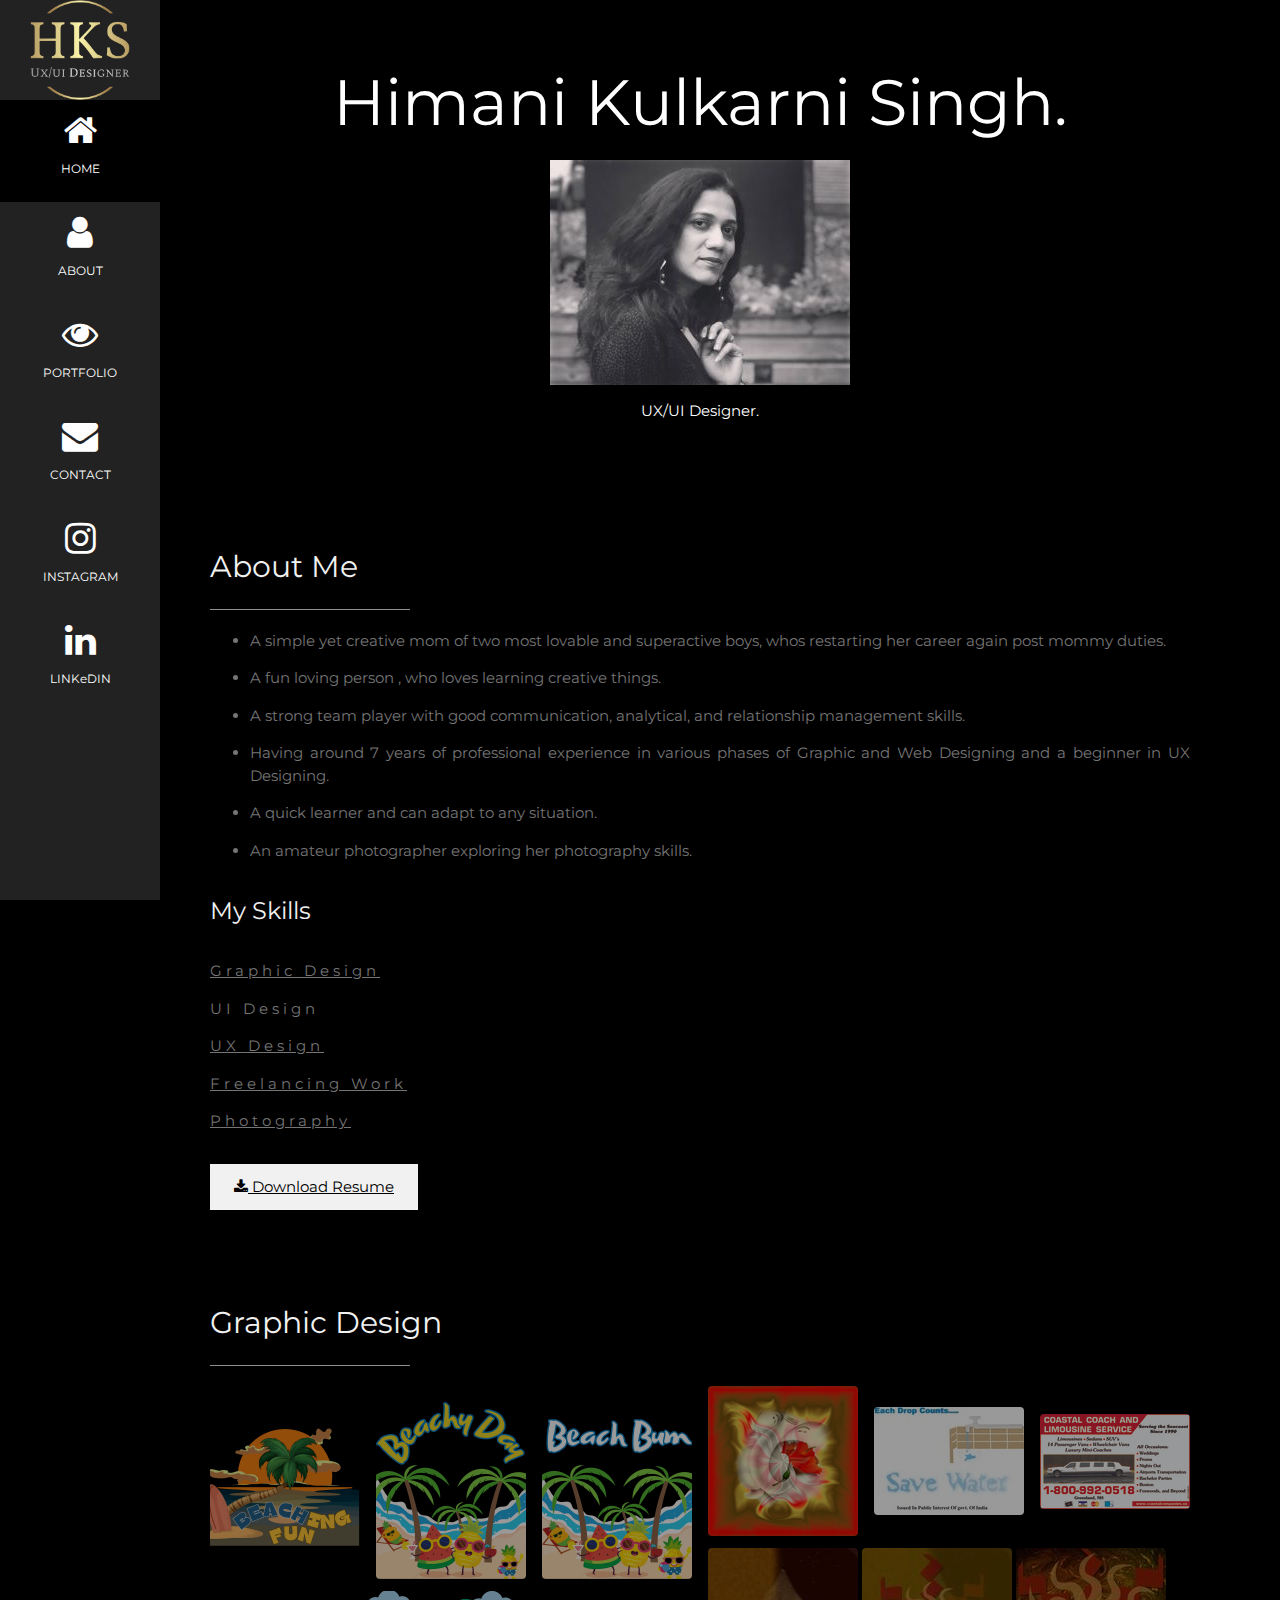
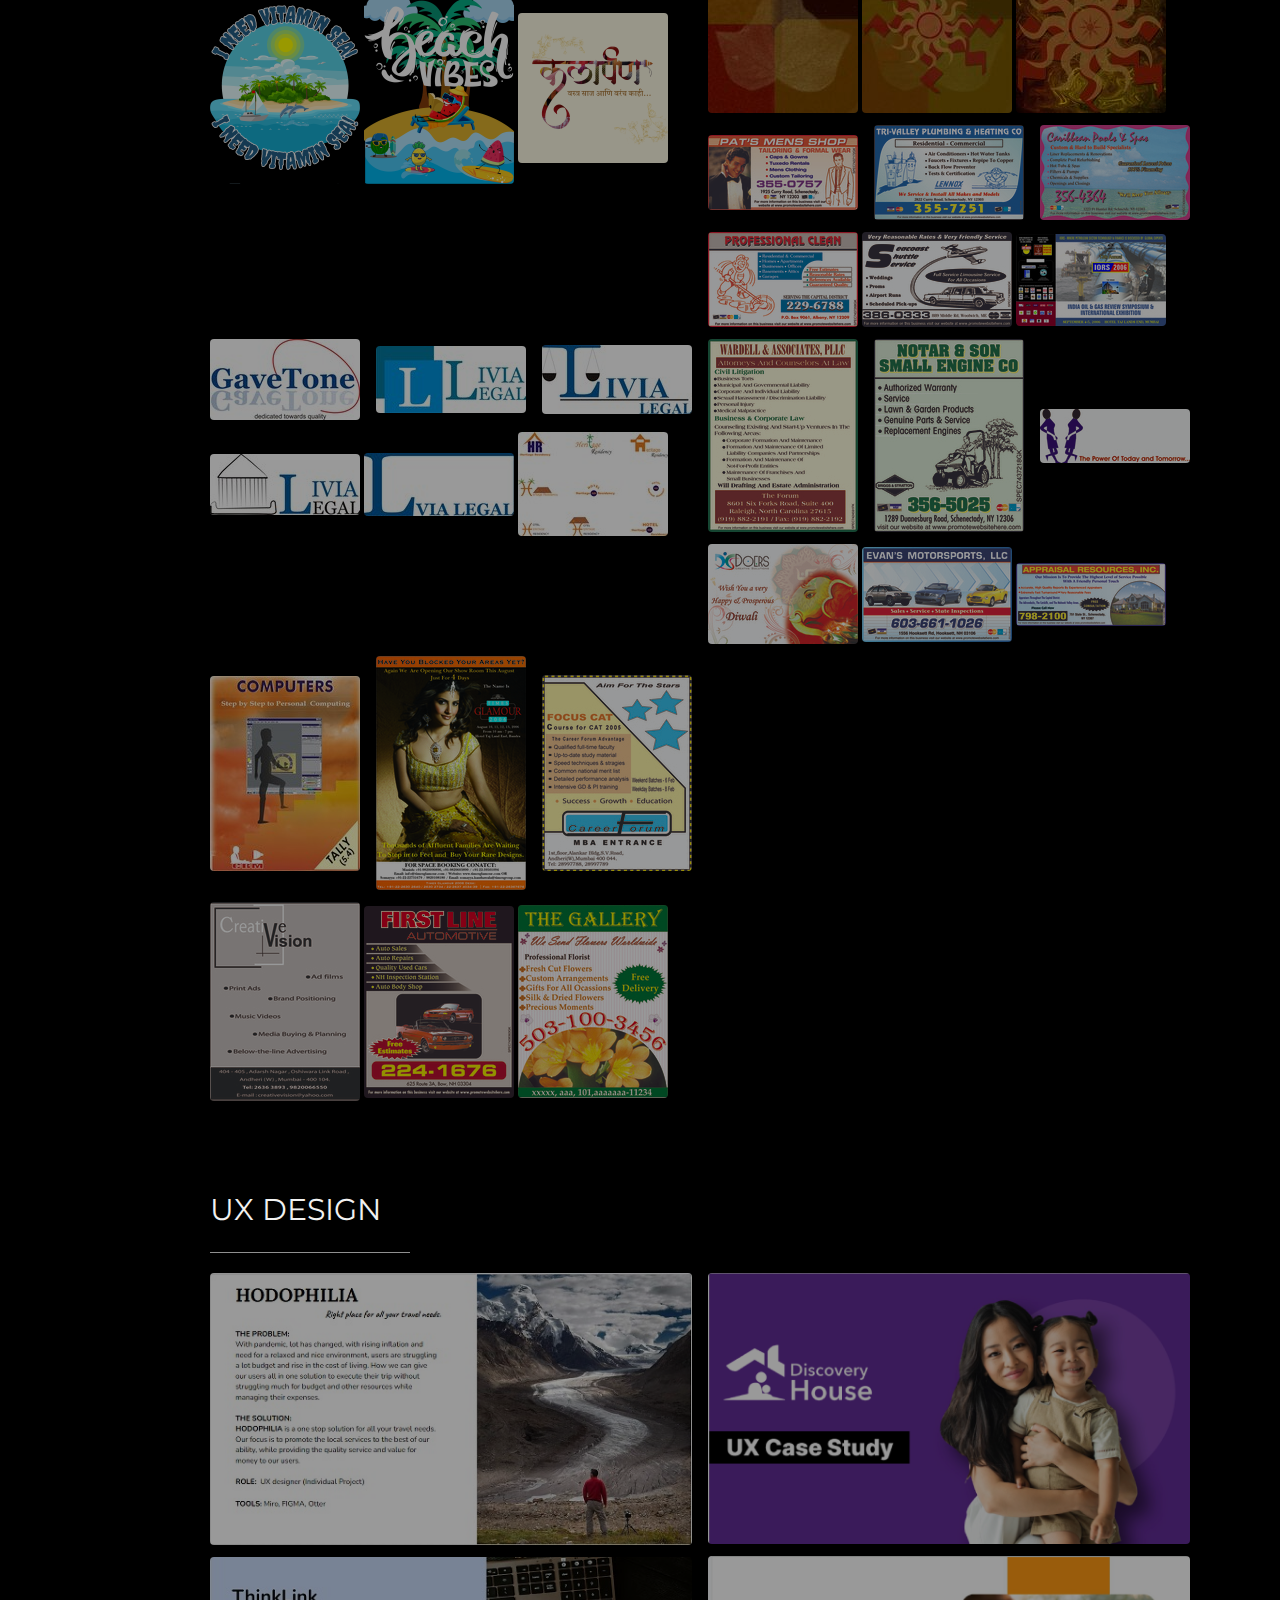
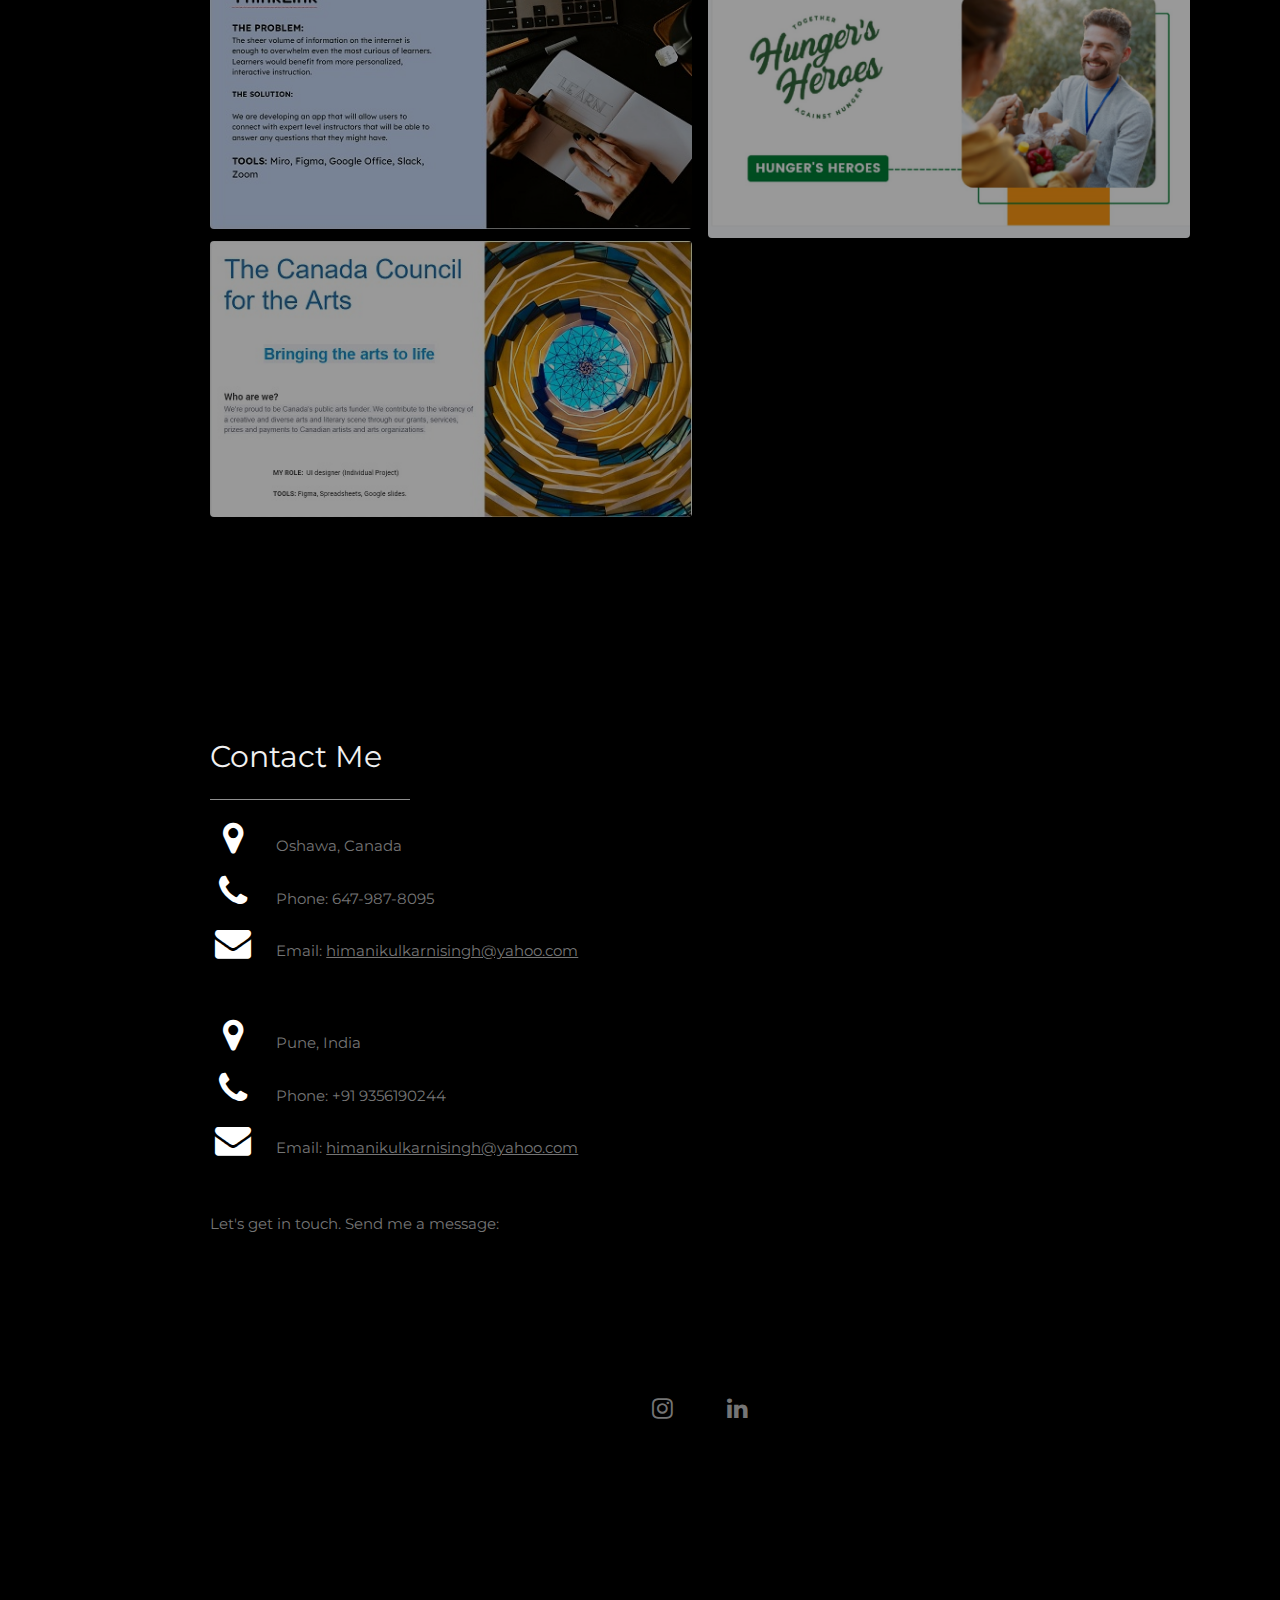
<file: index.html>
<!DOCTYPE html>
<html>
<title>Himani Kulkarni Singh</title>
<meta charset="UTF-8">
<meta name="viewport" content="width=device-width, initial-scale=1">
<link rel="stylesheet" href="https://www.w3schools.com/w3css/4/w3.css">
<link rel="stylesheet" href="https://fonts.googleapis.com/css?family=Montserrat">
<link rel="stylesheet" href="https://cdnjs.cloudflare.com/ajax/libs/font-awesome/4.7.0/css/font-awesome.min.css">
<link href="https://cdn.jsdelivr.net/npm/bootstrap@5.0.2/dist/css/bootstrap.min.css" rel="stylesheet" integrity="sha384-EVSTQN3/azprG1Anm3QDgpJLIm9Nao0Yz1ztcQTwFspd3yD65VohhpuuCOmLASjC" crossorigin="anonymous">
<script src="https://cdn.jsdelivr.net/npm/bootstrap@5.0.2/dist/js/bootstrap.bundle.min.js" integrity="sha384-MrcW6ZMFYlzcLA8Nl+NtUVF0sA7MsXsP1UyJoMp4YLEuNSfAP+JcXn/tWtIaxVXM" crossorigin="anonymous"></script>
<style>
body, h1,h2,h3,h4,h5,h6 {font-family: "Montserrat", sans-serif}
.w3-row-padding img {margin-bottom: 12px}
/* Set the width of the sidebar to 120px */
.w3-sidebar {width: 160px;background: #222;}
/* Add a left margin to the "page content" that matches the width of the sidebar (120px) */
#main {margin-left: 120px}
/* Remove margins from "page content" on small screens */
@media only screen and (max-width: 600px) {#main {margin-left: 0}}
</style>
<body class="w3-black">
 
<!-- Icon Bar (Sidebar - hidden on small screens) -->
<nav class="w3-sidebar w3-bar-block w3-small w3-hide-small w3-center">  
   <!-- Avatar image in top left corner -->
   <img src="./Images/hks_logo.png" class="w3-round" style="width:100%">
  <a href="#" class="w3-bar-item w3-button w3-padding-large w3-black">
    <i class="fa fa-home w3-xxlarge"></i>
    <p>HOME</p>
  </a>
  <a href="#about" class="w3-bar-item w3-button w3-padding-large w3-hover-black">
    <i class="fa fa-user w3-xxlarge"></i>
    <p>ABOUT</p>
  </a>
  <a href="#photos" class="w3-bar-item w3-button w3-padding-large w3-hover-black">
    <i class="fa fa-eye w3-xxlarge"></i>
    <p>PORTFOLIO</p>
  </a>
  <a href="#contact" class="w3-bar-item w3-button w3-padding-large w3-hover-black">
    <i class="fa fa-envelope w3-xxlarge"></i>
    <p>CONTACT</p>
  </a>
  <a href="https://www.instagram.com/pixa_picture/" class="w3-bar-item w3-button w3-padding-large w3-hover-black" target="_blank">
    <i class="fa fa-instagram w3-xxlarge"></i>
    <p>INSTAGRAM</p>
  </a>
  <a href="https://www.linkedin.com/in/himani-kulkarni-singh-6bb22141/?trk=public-profile-join-page" class="w3-bar-item w3-button w3-padding-large w3-hover-black" target="_blank">
    <i class="fa fa-linkedin w3-xxlarge"></i>
    <p>LINKeDIN</p>
  </a>
</nav>

<!-- Navbar on small screens (Hidden on medium and large screens) -->
<div class="w3-top w3-hide-large w3-hide-medium" id="myNavbar">
  <div class="w3-bar w3-black w3-opacity w3-hover-opacity-off w3-center w3-small">
    <a href="#" class="w3-bar-item w3-button" style="width:25% !important">HOME</a>
    <a href="#about" class="w3-bar-item w3-button" style="width:25% !important">ABOUT</a>
    <a href="#photos" class="w3-bar-item w3-button" style="width:25% !important">PORTFOLIO</a>
    <a href="#contact" class="w3-bar-item w3-button" style="width:25% !important">CONTACT</a>
    
  </div>
</div>

<!-- Page Content -->
<div class="w3-padding-large" id="main">
  <!-- Header/Home -->
  <header class="w3-container w3-padding-32 w3-center w3-black" id="home">
    <h1 class="w3-jumbo"><!-- <span class="w3-hide-small">I'm</span> --> Himani Kulkarni Singh.</h1>
    <img src="./Images/himani.jpg" alt="boy" class="w3-image" width="300">
    <p>UX/UI Designer.</p>
    
  </header>

  <!-- About Section -->
  <div class="w3-content w3-justify w3-text-grey w3-padding-64" id="about">
    <h2 class="w3-text-light-grey">About Me</h2>
    <hr style="width:200px" class="w3-opacity">
    <p><ul><li> A simple yet creative mom of two most lovable and superactive boys, whos restarting her career again post mommy duties.</li></p>
			  <p><li>A fun loving person , who loves learning creative things.</li></p>
				  <p><li>A strong team player with good communication, analytical, and relationship management skills.</li></p>
				  <p> <li>Having around 7 years of professional experience in various phases of Graphic and Web Designing and a beginner in UX Designing.</li></p>
				  <p><li>A quick learner and can adapt to any situation.</li></p>
				  <p><li>An amateur photographer exploring her photography skills.</li></ul></p>
    <h3 class="w3-padding-16 w3-text-light-grey" id="photos">My Skills</h3>
    <p class="w3-wide"><a href="#Graphic">Graphic Design</a></p>
    <!-- <div class="w3-white">
      <div class="w3-dark-grey" style="height:28px;width:95%"></div>
    </div> -->
    <p class="w3-wide">UI Design</p>
    <!-- <div class="w3-white">
      <div class="w3-dark-grey" style="height:28px;width:95%"></div>
    </div> -->
    <p class="w3-wide"><a href="#uxdesign">UX Design</a></p>
    <!-- <div class="w3-white">
      <div class="w3-dark-grey" style="height:28px;width:85%"></div>
    </div> -->
    <p class="w3-wide"><a href="https://drive.google.com/drive/u/1/folders/1XUNF-HVcMVSeF-kmnCp8nHFmOyoLJKz-" target="_blank">Freelancing Work</a></p>
    <!-- <div class="w3-white">
      <div class="w3-dark-grey" style="height:28px;width:95%"></div>
    </div> -->
    <p class="w3-wide"><a href="https://www.instagram.com/pixa_picture/" target="_blank">Photography</a></p>
    <!-- <div class="w3-white">
      <div class="w3-dark-grey" style="height:28px;width:80%"></div>
    </div>
    
    <br> -->
    
        <button class="w3-button w3-light-grey w3-padding-large w3-section">
      <i class="fa fa-download"></i><a href="https://docs.google.com/document/d/1VA4I4CUrlxilfT0PE9fXESmQbd6IECF2/edit#heading=h.gjdgxs" target="_blank"> Download Resume</a>
    </button>
  
    
   
  <!-- Graphic Design Section -->
<div class="w3-padding-64 w3-content" id="Graphic">
  <h2 class="w3-text-light-grey">Graphic Design</h2>
  <hr style="width:200px" class="w3-opacity">

  <!-- Grid for photos -->
    <div class="w3-row-padding" style="margin:0 -16px">
      <div class="w3-half">            
        <a href="./Images/1.png" target="_blank"><img src="./Images/thumbnails/1_thumb.png" class="w3-opacity w3-hover-opacity-off w3-round"></a>
        <a href="./Images/2.png" target="_blank"><img src="./Images/thumbnails/2_thumb.png"  class="w3-opacity w3-hover-opacity-off w3-round"></a>
        <a href="./Images/3.png" target="_blank"><img src="./Images/thumbnails/3_thumb.png"  class="w3-opacity w3-hover-opacity-off w3-round"></a>
        <a href="./Images/4.png" target="_blank"><img src="./Images/thumbnails/4_thumb.png"  class="w3-opacity w3-hover-opacity-off w3-round"></a>
        <a href="./Images/5.png" target="_blank"><img src="./Images/thumbnails/5_thumb.png"  class="w3-opacity w3-hover-opacity-off w3-round"></a>
        <a href="./Images/logo_bigsize_thumb.png" target="_blank"><img src="./Images/thumbnails/logo_bigsize_thumb.png"  class="w3-opacity w3-hover-opacity-off w3-round"></a>
          
      </div>

    <div class="w3-half">            
      <a href="./Images/abstract.jpg" target="_blank"><img src="./Images/thumbnails/Ganpati_thumb.jpg" class="w3-opacity w3-hover-opacity-off w3-round"></a>
      <a href="./Images/save water.jpg" target="_blank"><img src="./Images/thumbnails/save water_thumb.jpg"  class="w3-opacity w3-hover-opacity-off w3-round"></a>
      <a href="./Images/Limousine.jpg" target="_blank"><img src="./Images/thumbnails/Limousine_thumb.jpg"  class="w3-opacity w3-hover-opacity-off w3-round"></a>
      <a href="./Images/abstract.jpg" target="_blank"><img src="./Images/thumbnails/abstract_thumb.jpg"  class="w3-opacity w3-hover-opacity-off w3-round"></a>
      <a href="./Images/abstract_1.jpg" target="_blank"><img src="./Images/thumbnails/abstract_1_thumb.jpg"  class="w3-opacity w3-hover-opacity-off w3-round"></a>
      <a href="./Images/abstract_2.jpg" target="_blank"><img src="./Images/thumbnails/abstract_2_thumb.jpg" class="w3-opacity w3-hover-opacity-off w3-round"></a>      
    </div>
     

        <div class="w3-half">
      <a href="./Images/pat's men shop.jpg" target="_blank"><img src="./Images/thumbnails/pat's men shop_thumb.jpg" class="w3-opacity w3-hover-opacity-off w3-round"></a>
      <a href="./Images/plumbing & heating.jpg" target="_blank"><img src="./Images/thumbnails/plumbing & heating_thumb.jpg" class="w3-opacity w3-hover-opacity-off w3-round"></a>
      <a href="./Images/Pools & Spas.jpg" target="_blank"><img src="./Images/thumbnails/Pools & Spas_thumb.jpg" class="w3-opacity w3-hover-opacity-off w3-round"></a>
      <a href="./Images/professional clean.jpg" target="_blank"><img src="./Images/thumbnails/professional clean_thumb.jpg" class="w3-opacity w3-hover-opacity-off w3-round"></a>
      <a href="./Images/seacoast shuttle service.jpg" target="_blank"><img src="./Images/thumbnails/seacoast shuttle service_thumb.jpg" class="w3-opacity w3-hover-opacity-off w3-round"></a>
      <a href="./Images/brochure3.jpg" target="_blank"><img src="./Images/thumbnails/brochure3_thumb.jpg" class="w3-opacity w3-hover-opacity-off w3-round"></a>

    </div>
    <div class="w3-half">
      <a href="./Images/logos_ram.jpg" target="_blank"><img src="./Images/thumbnails/Logo_ram_thumb.jpg" class="w3-opacity w3-hover-opacity-off w3-round"></a>
      <a href="./Images/Logo.jpg" target="_blank"><img src="./Images/thumbnails/Logo_thumb.jpg" class="w3-opacity w3-hover-opacity-off w3-round"></a>
      <a href="./Images/Logo1.jpg" target="_blank"><img src="./Images/thumbnails/Logo1_thumb.jpg" class="w3-opacity w3-hover-opacity-off w3-round"></a>
      <a href="./Images/Logo2.jpg" target="_blank"><img src="./Images/thumbnails/Logo2_thumb.jpg" class="w3-opacity w3-hover-opacity-off w3-round"></a>
      <a href="./Images/Logo3.jpg" target="_blank"><img src="./Images/thumbnails/Logo3_thumb.jpg" class="w3-opacity w3-hover-opacity-off w3-round"></a>
      <a href="./Images/logos- heritage hotel.jpg" target="_blank"><img src="./Images/thumbnails/logos- heritage hotel_thumb.jpg" class="w3-opacity w3-hover-opacity-off w3-round"></a>

    </div>
      
    <div class="w3-half">
      <a href="./Images/lawyers.jpg" target="_blank"><img src="./Images/thumbnails/lawyers_thumb.jpg"  class="w3-opacity w3-hover-opacity-off w3-round"></a>      
      <a href="./Images/notar & son small engine.jpg" target="_blank"><img src="./Images/thumbnails/notar & son small engine_thumb.jpg" class="w3-opacity w3-hover-opacity-off w3-round"></a>      
      <a href="./Images/Women-The Power of today & tomorrow copy.jpg" target="_blank"><img src="./Images/thumbnails/Women-The Power of today & tomorrow copy_thumb.jpg" class="w3-opacity w3-hover-opacity-off w3-round"></a>
      <a href="./Images/abstract_1.jpg" target="_blank"><img src="./Images/thumbnails/final_thumb.jpg" class="w3-opacity w3-hover-opacity-off w3-round"></a>       
      <a href="./Images/abstract_2.jpg" target="_blank"><img src="./Images/thumbnails/evan's motorsports_thumb.jpg" class="w3-opacity w3-hover-opacity-off w3-round"></a>
      <a href="./Images/appraisals resources.jpg" target="_blank"><img src="./Images/thumbnails/appraisals resources_thumb.jpg"  class="w3-opacity w3-hover-opacity-off w3-round"></a>
      
    </div>
    <div class="w3-half">     
      
      <a href="./Images/exam1.jpg" target="_blank"><img src="./Images/thumbnails/exam1_thumb.jpg"  class="w3-opacity w3-hover-opacity-off w3-round"></a>
      <a href="./Images/ad_4.jpg" target="_blank"><img src="./Images/thumbnails/ad_4_thumb.jpg" class="w3-opacity w3-hover-opacity-off w3-round"></a>
      <a href="./Images/CAREER FORUM Ad.psd.jpg" target="_blank"><img src="./Images/thumbnails/CAREER FORUM Ad.psd_thumb.jpg" class="w3-opacity w3-hover-opacity-off w3-round"></a>
      <a href="./Images/CREATIVE VISION Ad.psd.jpg" target="_blank"><img src="./Images/thumbnails/CREATIVE VISION Ad.psd_thumb.jpg" class="w3-opacity w3-hover-opacity-off w3-round"></a>
      <a href="./Images/fist line automotive.jpg" target="_blank"><img src="./Images/thumbnails/fist line automotive_thumb.jpg" class="w3-opacity w3-hover-opacity-off w3-round"></a>
      <a href="./Images/FLORIST AD copy.jpg" target="_blank"><img src="./Images/thumbnails/FLORIST AD_thumb.jpg"  class="w3-opacity w3-hover-opacity-off w3-round"></a>
    </div>
  <!-- End photo grid -->
  </div>
<!-- End Graphic Design Section -->
  
  <!-- Portfolio Section -->
  <div class="w3-padding-64 w3-content" id="uxdesign">
    <h2 class="w3-text-light-grey">UX DESIGN</h2>
    <hr style="width:200px" class="w3-opacity">

    <!-- Grid for photos -->
    <div class="w3-row-padding" style="margin:0 -16px">
      <div class="w3-half">
        <a href="./HW_Mobile-App-Case-Study-Template.pptx.pdf" target="_blank"><img src="./Images/mobile_app.jpg" style="width:100%" class="w3-opacity w3-hover-opacity-off w3-round"></a>
        <a href="./ThinkLink Presentation - Group 7.pptx.pdf" target="_blank"><img src="./Images/think_link_mob_app.jpg" style="width:100%" class="w3-opacity w3-hover-opacity-off w3-round"></a>
        <a href="./Website-UI-Redesign-Case-Study-Template_1.pdf" target="_blank"><img src="./Images/Canada_Council.jpg" style="width:100%" class="w3-opacity w3-hover-opacity-off w3-round"></a>
        
      </div>

      <div class="w3-half">
        <a href="./Copy of Discovery House Web Redesign Presentation.pdf" target="_blank"><img src="./Images/discovery_house.png" style="width:100%" class="w3-opacity w3-hover-opacity-off w3-round"></a>
        <a href="./HW_HUNGER_S HEROES.pptx.pdf" target="_blank"><img src="./Images/hungers_heroes.png" style="width:100%" class="w3-opacity w3-hover-opacity-off w3-round"></a>
       
      </div>
    <!-- End photo grid -->
    </div>
  <!-- End Portfolio Section -->
  </div>
<br>
<br><br>
  <!-- Contact Section -->
  <div class="w3-padding-64 w3-content w3-text-grey" id="contact">
    <h2 class="w3-text-light-grey">Contact Me</h2>
    <hr style="width:200px" class="w3-opacity">

    <div class="w3-section">
        <p><i class="fa fa-map-marker fa-fw w3-text-white w3-xxlarge w3-margin-right"></i> Oshawa, Canada</p>
      <p><i class="fa fa-phone fa-fw w3-text-white w3-xxlarge w3-margin-right"></i> Phone: 647-987-8095</p>
      <p><i class="fa fa-envelope fa-fw w3-text-white w3-xxlarge w3-margin-right"> </i> Email: <a href="mailto:himani_2100@yahoo.com">himanikulkarnisingh@yahoo.com</a></p>
    </div><br>    
    <div class="w3-section">
      <p><i class="fa fa-map-marker fa-fw w3-text-white w3-xxlarge w3-margin-right"></i> Pune, India</p>
      <p><i class="fa fa-phone fa-fw w3-text-white w3-xxlarge w3-margin-right"></i> Phone: +91 9356190244</p>
      <p><i class="fa fa-envelope fa-fw w3-text-white w3-xxlarge w3-margin-right"> </i> Email: <a href="mailto:himani_2100@yahoo.com">himanikulkarnisingh@yahoo.com</a></p>
    </div><br>
    <p>Let's get in touch. Send me a message:</p>
  </div>
  <!-- End Contact Section -->  
    <!-- Footer -->
  <footer class="w3-content w3-padding-64 w3-text-grey w3-xlarge" align="center">
    <!-- <i class="fa fa-facebook-official w3-hover-opacity"></i> -->
    <a href="https://www.instagram.com/pixa_picture/" class="w3-bar-item w3-button w3-padding-large w3-hover-black" target="_blank"><i class="fa fa-instagram w3-hover-opacity"></i></a>
    <a href="https://www.linkedin.com/in/himani-kulkarni-singh-6bb22141/?trk=public-profile-join-page" class="w3-bar-item w3-button w3-padding-large w3-hover-black" target="_blank"><i class="fa fa-linkedin w3-hover-opacity"></i></a>
    <!-- <i class="fa fa-snapchat w3-hover-opacity"></i>
    <i class="fa fa-pinterest-p w3-hover-opacity"></i>
    <i class="fa fa-twitter w3-hover-opacity"></i> -->    
  <!-- End footer -->
  </footer>
<!-- END PAGE CONTENT -->
</div>
</body>
</html>
</file>
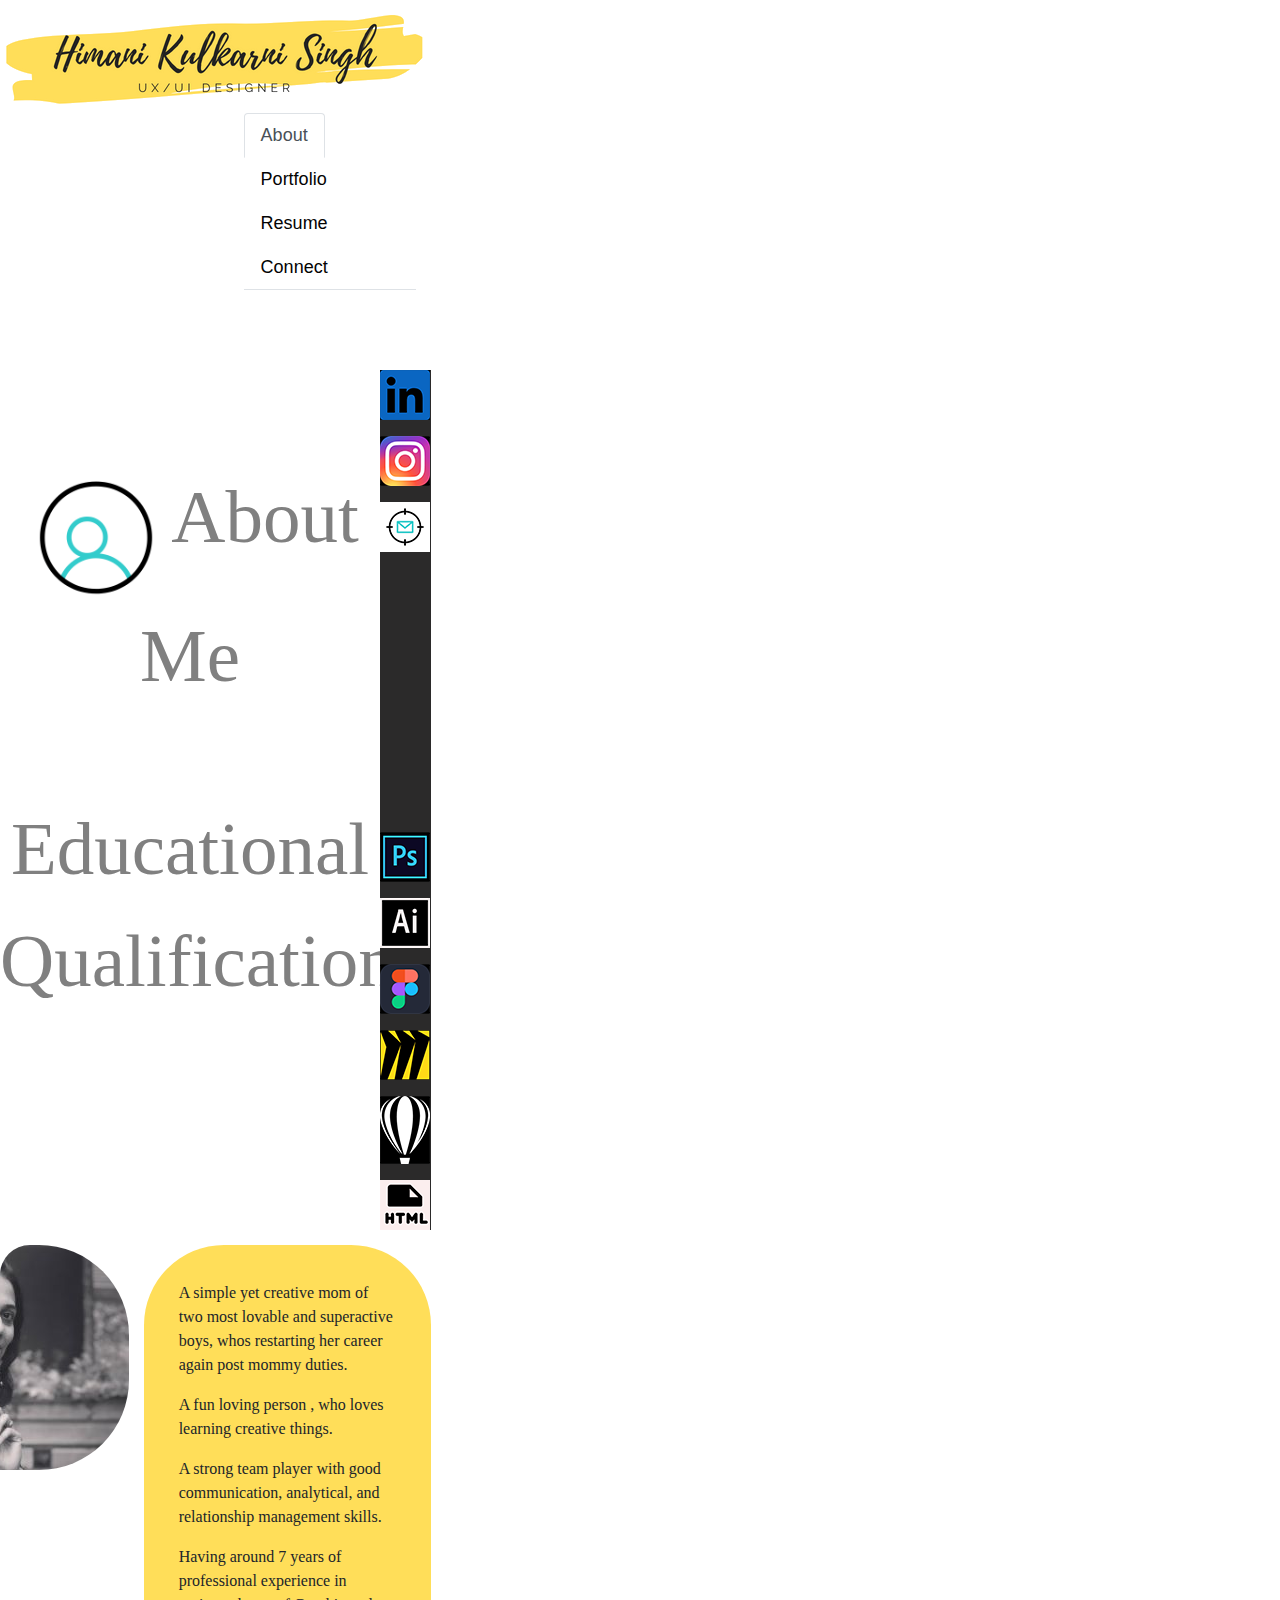
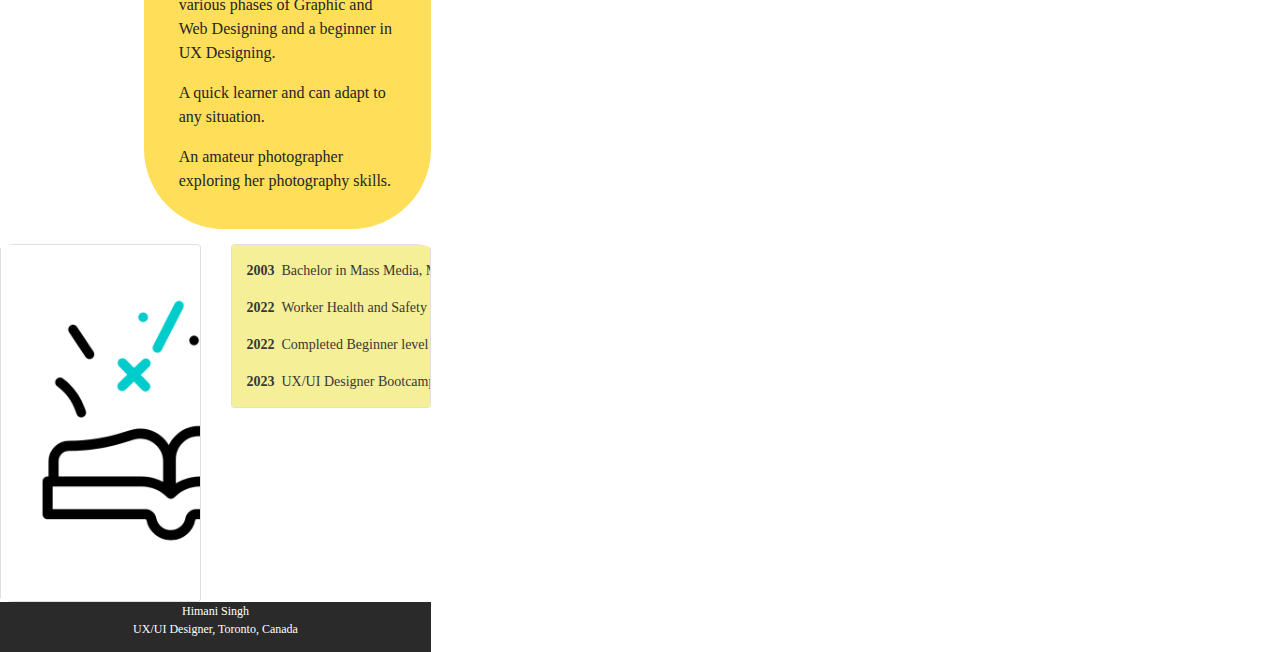
<file: index_2.html>
<!doctype html>
<html>
<head>
<meta charset="utf-8">
<meta name="viewport" content="width=device-width, initial-scale=1">
 <title>Himani Kulkarni Singh UX UI Designer</title>
        <link rel="stylesheet" type="text/css" href="./css/Index.css">
        <!-- This is REQUIRED for bootstrap to work correctly -->
     <link rel="stylesheet" href="https://stackpath.bootstrapcdn.com/bootstrap/4.3.1/css/bootstrap.min.css">
</head>

<body class="body">	
	<div><img src="./Images/Logo.png" alt="logo"></div> 	
         <!-- Navigation bar -->
	<div><nav>
        <ul class="nav nav-tabs">
            <li class="nav-item">
              <a class="nav-link active" aria-current="page" href="#">About</a>
            </li>
            <li class="nav-item">
                <a class="nav-link" href="./Portfolio.html">Portfolio</a>
              </li>
                 <li class="nav-item">
              <a class="nav-link" href="https://docs.google.com/document/d/1vj1doZl76-jDHvY6wSajJlk7b6oqTEN9/edit?usp=sharing&ouid=113477388191287383410&rtpof=true&sd=true" target="_blank">Resume</a>
            </li>
            <li class="nav-item">
                <a class="nav-link" href="mailto:himani_2100@yahoo.com" target="_blank">Connect</a>
              </li>
                </ul>
		</nav></div>
		<p>&nbsp;</p>
		<p>&nbsp;</p>
        <!-- End navigation bar -->
		<div id="rightbar" class="rightbar">
			<div>
			<a href="https://www.linkedin.com/in/himani-kulkarni-singh-6bb22141/?trk=public-profile-join-page"><img src="./Images/LinkedIn.png" position="absolute"></a>
			<p></p>
			<a href=""><img src="./Images/instagram.png" position="absolute"></a>
			<p></p>
			<a href="mailto:himani_2100@yahoo.com"><img src="./Images/email.png" position="absolute"></a>
		<p>&nbsp;</p>
		<p>&nbsp;</p>
		<p>&nbsp;</p>
		<p>&nbsp;</p>
		<p>&nbsp;</p>
		<p>&nbsp;</p>
		<p>&nbsp;</p>
			<img src="./Images/photoshop.png" position="absolute">
			<p></p>
			<img src="./Images/illustrator.png" position="absolute">
			<p></p>
			<img src="./Images/figma.png" position="absolute">
			<p></p>
			<img src="./Images/miro.png" position="absolute">
			<p></p>
			<img src="./Images/corel.png" position="absolute">
			<p></p>
			<img src="./Images/html.png" position="absolute">
			<p></p>
			<img src="./Images/photography.png" position="absolute">		
		</div>
		</div>
		<p>&nbsp;</p>
		<p>&nbsp;</p>
		<div id="Aboutme" style="font-family: Quilon; font-size: 75px; color: gray; text-align: center;"><img src="./Images/8121295.gif" width="150px " height="150px" >About Me</div>
  
    <div class="card-mb-3" style="max-width: 1100px; ">
		<div class="row g-0">
		  <div class="col-md-4">
			<img src="./Images/321C3620-DF45-4D7A-ABAE-39E9956D2B46.jpg" class="img-fluid-rounded-start" alt="...">
		  </div>
		  <div class="col-md-8">
			<div class="card-body">
			   <p class="card-text"><p> A simple yet creative mom of two most lovable and superactive boys, whos restarting her career again post mommy duties.</p>
			  <p>A fun loving person , who loves learning creative things.</p>
				  <p>A strong team player with good communication, analytical, and relationship management skills.</p>
				  <p> Having around 7 years of professional experience in various phases of Graphic and Web Designing and a beginner in UX Designing.</p>
				  <p>A quick learner and can adapt to any situation.</p>
				  <p>An amateur photographer exploring her photography skills.</p>
			 
			</div>
		  </div>
		</div>
	  </div>
	  <p>&nbsp;</p>
      <p>&nbsp;</p>
	<div id="education" style="font-family: Quilon; font-size: 75px; color: gray; text-align: center;">Educational Qualification</h5></div>
	<!--education-->
	<div class="row">
		<div class="col-sm-6 mb-3 mb-sm-0">
		  <div class="card">
			<div class="card-body">
			  <p><img src="./Images/8722459.gif" width="300px" height="300px" alt=""></p>			  
			</div>
		  </div>
		</div>
		<div class="col-sm-6">
		  <div class="card">
			<div class="card-body1">
			
			  <p class="card-text"><strong>2003</strong>&nbsp;&nbsp;Bachelor in Mass Media, Mumbai University, India.</p>
			  <p class="card-text"><strong>2022</strong>&nbsp;&nbsp;Worker Health and Safety Awareness training</p>
			  <p class="card-text"><strong>2022</strong>&nbsp;&nbsp;Completed Beginner level Photography course by Learn 4 Life</p>
			  <p class="card-text"><strong>2023</strong>&nbsp;&nbsp;UX/UI Designer Bootcamp from University of Toronto </p>
			</div>
		  </div>
		</div>
	  </div>
	<!--ends here-->
	<!--footer starts here-->
<div class="footer">
	
	<div >Himani Singh <p>UX/UI Designer, Toronto, Canada</p>
	</div>

</div>
<!--ends here-->
	 <!-- Optional JavaScript -->
    <!-- jQuery first, then Popper.js, then Bootstrap JS -->
    <!-- THE BELOW SCRIPT TAGS ARE REQUIRED FOR CERTAIN COMPONENTS IN BOOTSTRAP -->
    <script src="https://code.jquery.com/jquery-3.3.1.slim.min.js" integrity="sha384-q8i/X+965DzO0rT7abK41JStQIAqVgRVzpbzo5smXKp4YfRvH+8abtTE1Pi6jizo" crossorigin="anonymous"></script>
    <script src="https://cdnjs.cloudflare.com/ajax/libs/popper.js/1.14.7/umd/popper.min.js" integrity="sha384-UO2eT0CpHqdSJQ6hJty5KVphtPhzWj9WO1clHTMGa3JDZwrnQq4sF86dIHNDz0W1" crossorigin="anonymous"></script>
    <script src="https://stackpath.bootstrapcdn.com/bootstrap/4.3.1/js/bootstrap.min.js" integrity="sha384-JjSmVgyd0p3pXB1rRibZUAYoIIy6OrQ6VrjIEaFf/nJGzIxFDsf4x0xIM+B07jRM" crossorigin="anonymous"></script>
	
	
</body>
</html>
</file>
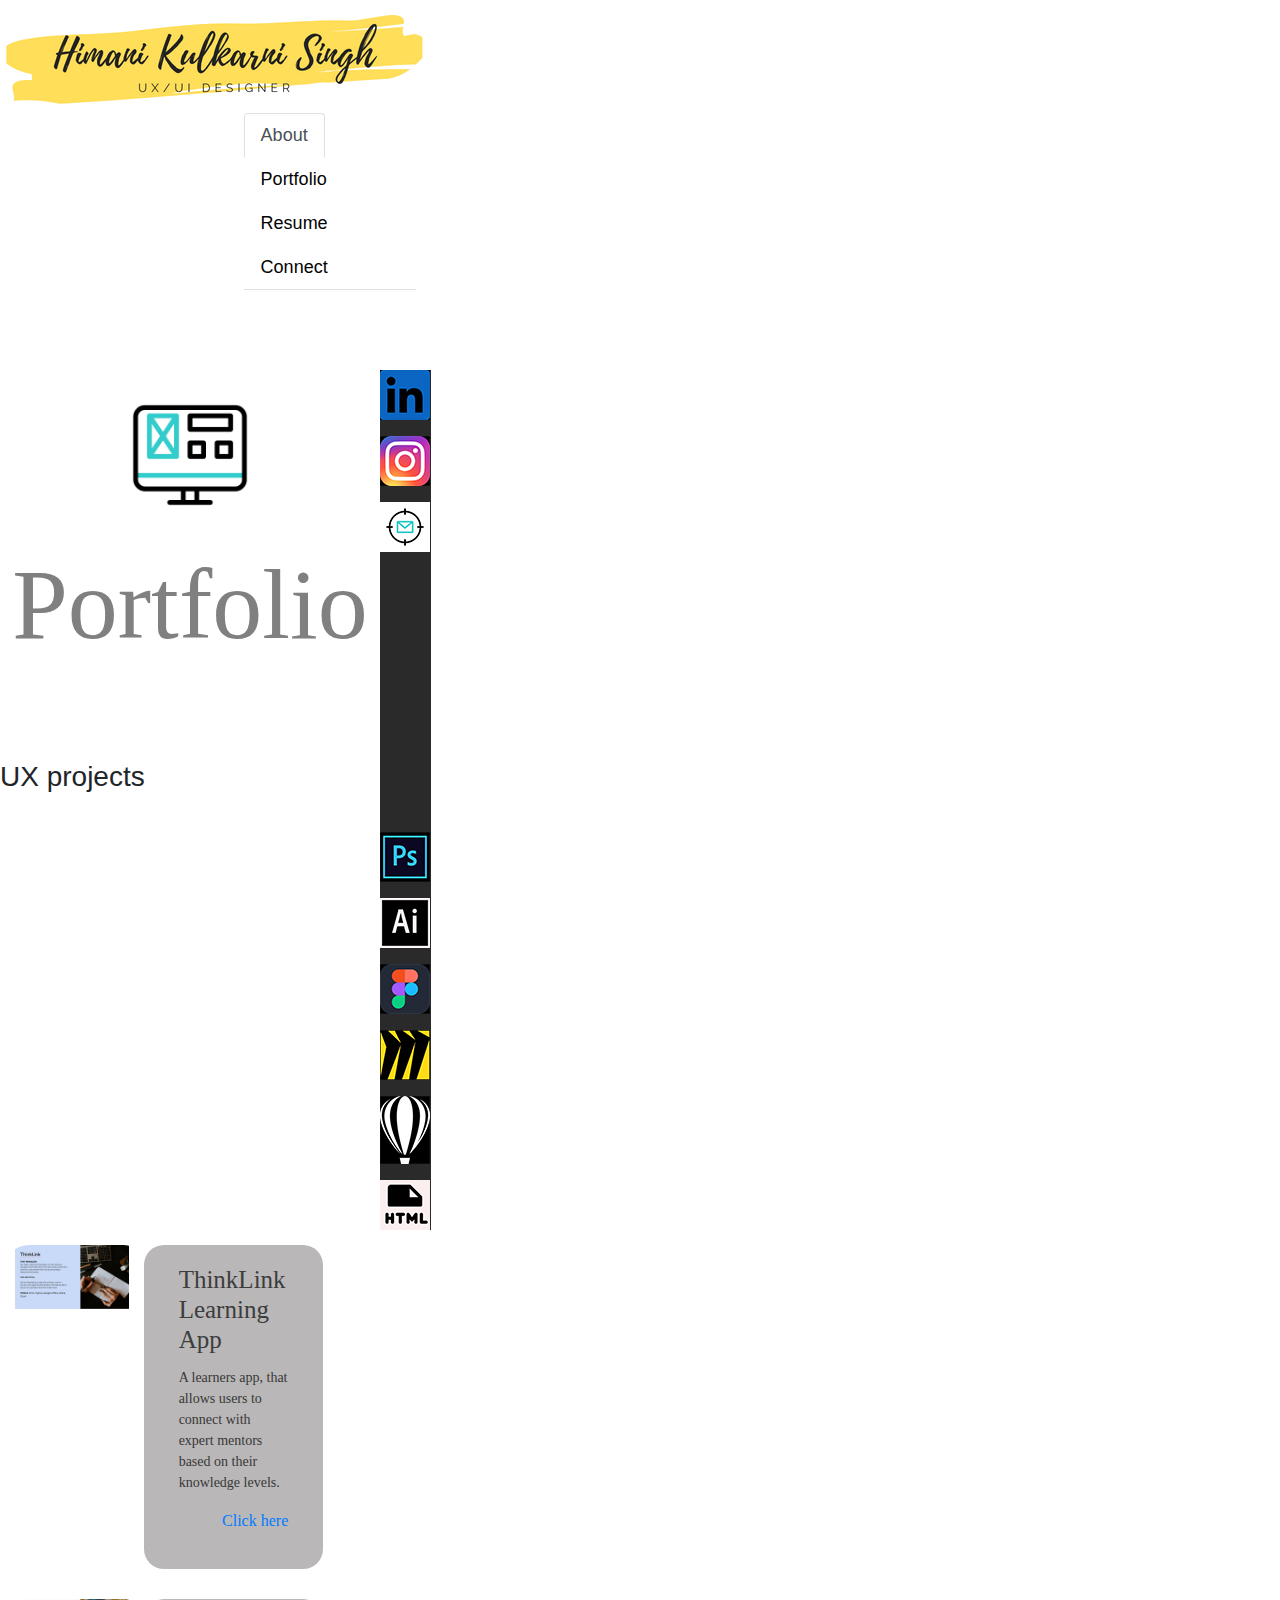
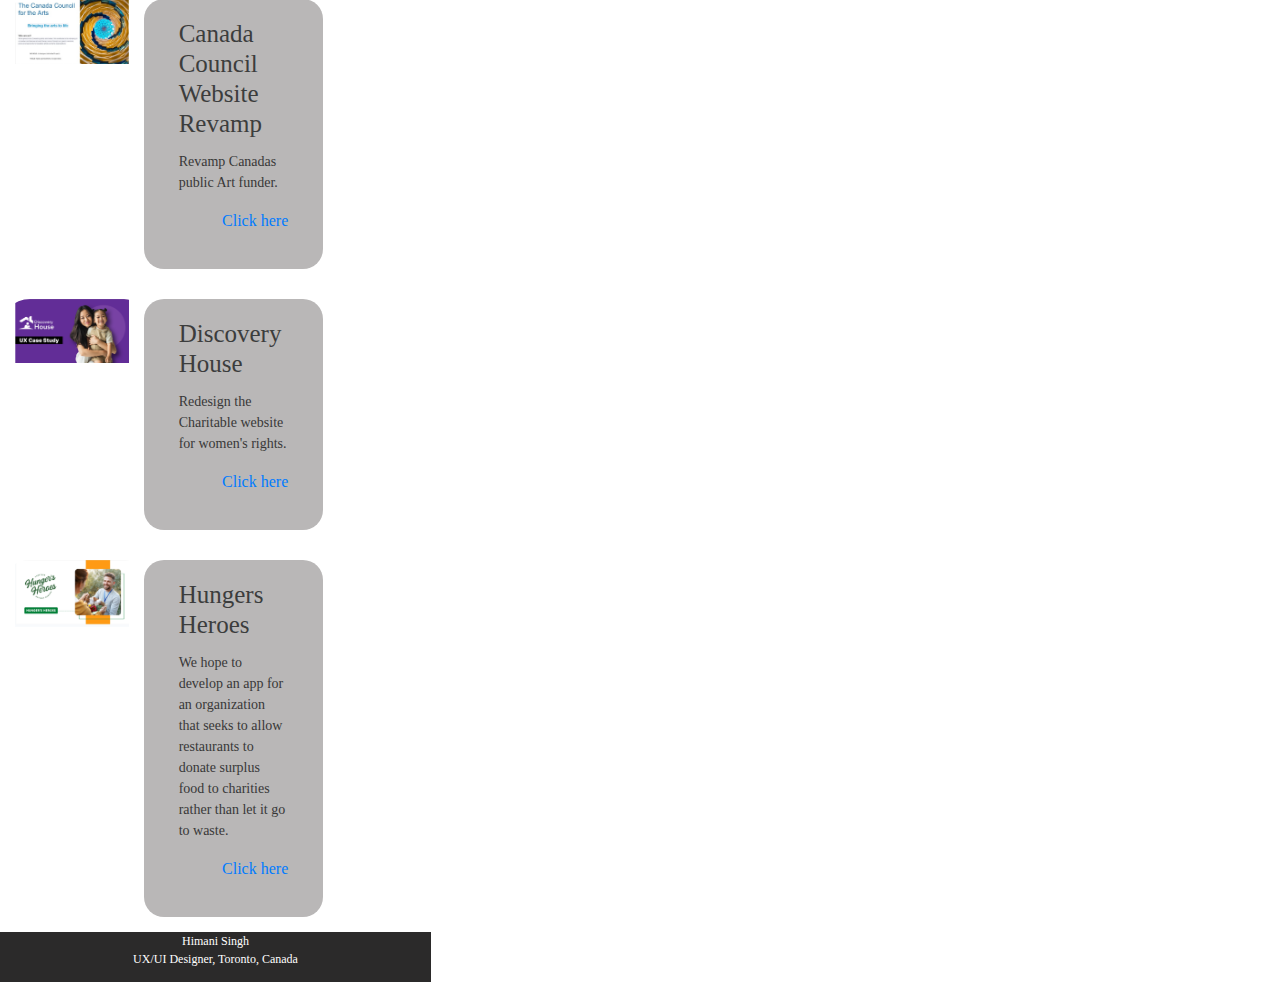
<file: Portfolio.html>
<!doctype html>
<html>
<head>
<meta charset="utf-8">
 <title>Himani Singh UX UI Designer</title>
 <meta name="viewport" content="width=device-width, initial-scale=1">
        <link rel="stylesheet" type="text/css" href="./css/Index.css">
        <!-- This is REQUIRED for bootstrap to work correctly -->
     <link rel="stylesheet" href="https://stackpath.bootstrapcdn.com/bootstrap/4.3.1/css/bootstrap.min.css">

</head>
<body class="body">
	<div align="center"><img src="./Images/Logo.png" alt="logo"></div> 
         <!-- Navigation bar -->
	<div><nav>
        <ul class="nav nav-tabs">
            <li class="nav-item">
              <a class="nav-link active" aria-current="page" href="index.html">About</a>
            </li>
            <li class="nav-item">
                <a class="nav-link" href="#">Portfolio</a>
              </li>
                        <li class="nav-item">
              <a class="nav-link" href="https://docs.google.com/document/d/1vj1doZl76-jDHvY6wSajJlk7b6oqTEN9/edit?usp=sharing&ouid=113477388191287383410&rtpof=true&sd=true" target="_blank">Resume</a>
            </li>
            <li class="nav-item">
                <a class="nav-link" href="mailto:himani_2100@yahoo.com" target="_blank">Connect</a>
              </li>
                </ul>

		</nav></div>
		<p>&nbsp;</p>
		<p>&nbsp;</p>
    	<div id="rightbar" class="rightbar">
			<div>
			<a href="https://www.linkedin.com/in/himani-kulkarni-singh-6bb22141/?trk=public-profile-join-page"><img src="./Images/LinkedIn.png" position="absolute"></a>
			<p></p>
			<a href=""><img src="./Images/instagram.png" position="absolute"></a>
			<p></p>
			<a href="mailto:himani_2100@yahoo.com"><img src="./Images/email.png" position="absolute"></a>
		<p>&nbsp;</p>
		<p>&nbsp;</p>
		<p>&nbsp;</p><p>&nbsp;</p>
		<p>&nbsp;</p><p>&nbsp;</p>
		<p>&nbsp;</p>
			<img src="./Images/photoshop.png" position="absolute">
			<p></p>
			<img src="./Images/illustrator.png" position="absolute">
			<p></p>
			<img src="./Images/figma.png" position="absolute">
			<p></p>
			<img src="./Images/miro.png" position="absolute">
			<p></p>
			<img src="./Images/corel.png" position="absolute">
			<p></p>
			<img src="./Images/html.png" position="absolute">
			<p></p>
			<img src="./Images/photography.png" position="absolute">		
		
		</div>
		</div>
        <!-- End navigation bar -->
        <div id="Portfolio" style="font-family: Quilon; font-size: 100px;text-align: center; color: gray;"><img src="./Images/8722555.gif" width="150px" height="150px">Portfolio</div>
		<p>&nbsp;</p>
		<p>&nbsp;</p>	
		<p text-align="center"><h3>UX projects</h3></p>		
		<!--cards1-->
		 <p>&nbsp;</p>
		  <div class="card-mb-3" style="max-width: 1100px;">
			<div class="row g-0">
			  <div class="col-md-4">
				<img src="./Images/think_link_mob_app.jpg" class="img-fluid rounded-start" alt="...">
			  </div>
			  <div class="col-md-5">
				<div class="card-body">
				  <h5 class="card-title">ThinkLink Learning App</h5>
				  <p class="card-text">A learners app, that allows users to connect with expert mentors based on their knowledge levels.</p>
				  <p align="right"><a href="./ThinkLink Presentation - Group 7.pptx.pdf" class="btnprimary" target="_blank">Click here</a></p>
				</div>
			  </div>
			</div>
		  </div>
		  <p>&nbsp;</p>
		<p>&nbsp;</p>
		  <div class="card-mb-3" style="max-width: 1100px;">
			<div class="row g-0">
			  <div class="col-md-4">
				<img src="./Images/Canada_Council.jpg" class="img-fluid rounded-start" alt="...">
			  </div>
			  <div class="col-md-5">
				<div class="card-body">
				  <h5 class="card-title">Canada Council Website Revamp</h5>
				  <p class="card-text">Revamp Canadas public Art funder.</p>
				  <p align="right"><a href="./Website-UI-Redesign-Case-Study-Template_1.pdf" class="btnprimary" target="_blank">Click here</a></p>
				</div>
			  </div>
			</div>
		  </div>
		  <p>&nbsp;</p>
		<p>&nbsp;</p>
		  <div class="card-mb-3" style="max-width: 1100px;">
			<div class="row g-0">
			  <div class="col-md-4">
				<img src="./Images/discovery_house.png" class="img-fluid rounded-start" alt="...">
			  </div>
			  <div class="col-md-5">
				<div class="card-body">
				  <h5 class="card-title">Discovery House</h5>
				  <p class="card-text">Redesign the Charitable website for women's rights.</p>
				  <p align="right"><a href="./Copy of Discovery House Web Redesign Presentation.pdf" class="btnprimary" target="_blank">Click here</a></p>
				</div>
			  </div>
			</div>
		  </div>
		  <p>&nbsp;</p>
		  <p>&nbsp;</p>
			<div class="card-mb-3" style="max-width: 1100px;">
			  <div class="row g-0">
				<div class="col-md-4">
				  <img src="./Images/hungers_heroes.png" class="img-fluid rounded-start" alt="...">
				</div>
				<div class="col-md-5">
				  <div class="card-body">
					<h5 class="card-title">Hungers Heroes </h5>
					<p class="card-text">We hope to develop an app for an organization that seeks to allow restaurants to donate surplus food to charities rather than let it go to waste.</p>
					<p align="right"><a href="./HW_HUNGER_S HEROES.pptx.pdf" class="btnprimary" target="_blank">Click here</a></p>
				  </div>
				</div>
			  </div>
			</div>
		<!--card1 ends here-->
		<p>&nbsp;</p>
		<p>&nbsp;</p>
      
<!--footer starts here-->
<div class="footer">
	
	<div >Himani Singh <p>UX/UI Designer, Toronto, Canada</p>
	</div>

</div>
 <!-- Optional JavaScript -->
    <!-- jQuery first, then Popper.js, then Bootstrap JS -->
    <!-- THE BELOW SCRIPT TAGS ARE REQUIRED FOR CERTAIN COMPONENTS IN BOOTSTRAP -->
    <script src="https://code.jquery.com/jquery-3.3.1.slim.min.js" integrity="sha384-q8i/X+965DzO0rT7abK41JStQIAqVgRVzpbzo5smXKp4YfRvH+8abtTE1Pi6jizo" crossorigin="anonymous"></script>
    <script src="https://cdnjs.cloudflare.com/ajax/libs/popper.js/1.14.7/umd/popper.min.js" integrity="sha384-UO2eT0CpHqdSJQ6hJty5KVphtPhzWj9WO1clHTMGa3JDZwrnQq4sF86dIHNDz0W1" crossorigin="anonymous"></script>
    <script src="https://stackpath.bootstrapcdn.com/bootstrap/4.3.1/js/bootstrap.min.js" integrity="sha384-JjSmVgyd0p3pXB1rRibZUAYoIIy6OrQ6VrjIEaFf/nJGzIxFDsf4x0xIM+B07jRM" crossorigin="anonymous"></script> 
      
      </body>
</file>
<file: css/Index.css>
@charset "utf-8";
/* CSS Document */
/* Main Div css */

div{
	overflow: hidden;	
}

p
{
	font-family: 'poppins';
	font-size: 1em;
}
h5{
	font-family:'kabayan';
	font-size: 5.5em;
	color:  #017ab3;
}
.col
{
width: auto;
padding-left: 5px;
font-size: 14px;;
}

.aboutme{
	text-align:left;
	font-family: 'poppins';
	font-size: 18px;
	font-style: oblique;
	text-decoration-color:#0B4A8C;
   padding: 15px;
  
   
		
}
.heading{
    width:300px;
    display: flex;
    border: 1px black;
}
.education{
	text-align:left;
	font-family: 'poppins';
	font-size: 14px;
	font-style: oblique;
	text-decoration-color:#0B4A8C;
		
}
.experience{
	text-align:left;
	font-family: 'kabayan';
	font-size: 30px;
	font-style:italic;
	color: gray;
		
}
.body{
	
	
	background-repeat: no-repeat;
	height: 800px;
	float: left;
	width: 431px;
}
.logo{
	
	width:150px;
}
.rightbar{
	float: right;
	display: flex;
	background-color:#2b2a2a;
	height:860px;
	width:51px;
	list-style: none;
	

}

.flex-container {
  display: flex;
width: 1200px;
	

}

.flex-container > div {
  margin: 10px;
  padding: 10px;
  font-size:14px;
  font-family: 'poppins';
  color: black;
 
}
header {
    width: 80%;
	height: 8%;
	float: right;
	}

    

nav
{
    width: 40%;
	text-align: right;
	margin-right: 15px;
	float: right;


}
header nav ul{
	
	list-style: none;
	float: right;
	
}
nav ul li{
	
	list-style: none;
	float: left;
	font-size: 18px;
	text-align: left;
	margin-right: 25px;
	
}
ul li a {
	color: #030303;
	text-decoration: none;
}
ul li:hover a{
	color:#04c5d3;
	text-decoration: none;
    
	
}

  .jumboCopy
  {
	background-image: url("../Images/IMG_1943.JPG");
    background-repeat: no-repeat;
    display: flex;
	background-repeat: no-repeat;
	height: 200px;

		
  }
  /* Cards */
  .card{
	border: none;	
	float: center;
	border-radius: 30px;
  }
  .card-body1{
	background-color: #f5ef98;
	padding: 15px;
	border: none;
	width: 650px;
  }
  .card-body{
	padding: 15px;
	border: none;
	border-radius: 15px;
	  }
.content {
    padding: 50px;
  }
  .sectionHeading {
    text-align: center;
    font-family: cursive;
    font-size: 25px;
  }
  .showsNear  {
    padding: 0px 30px 30px 30px;
  }
  .cardContainer {
    text-align: center;
	
  }
  .card-text
  {
	font-family: 'Poppins';
	font-size: 14px;
	color: #383737;
  }
  .card-title
  {
	font-family:'Poppins';
	color: #3c3d3d;
	font-size: 25px;
  }
  .btnprimary :hover{
	background-color: #23a3df;
	color: #ffffff;
	font-family: 'poppins';
	font-size: 14px;
	padding: 10px;
	border-radius: 5px;
	

  }
 
 .img-fluid-rounded-start{
	border-radius: 90px;
	float: right;
 }
  .col-md-8{
	background-color: #FFDE59;
	border-radius: 80px;
	border: none;
  }

  .col-md-5{
	background-color: #b9b7b7;
	border-radius: 20px;
	border: none;
  }
  .card-mb-3{
	border: none;
	float: inline-end;
	padding: 15px;
	border-radius: 20px;
  }
  .col-sm-6{
	border-radius: 20px;
	border: none;

  }
  .col-md-4{
	border-radius: 20px;
  }
 
  .row
  {
	border: none;
	border-radius: 30px;
	border-color: #ffffff;
  }
	
.footer

{
   font-family: 'Poppins';
   font-size: 0.75em;
   background-color: #2b2a2a;
   height:50px;
   text-align: center;
   color: #ffffff;
  width:100%;        
}
</file>
